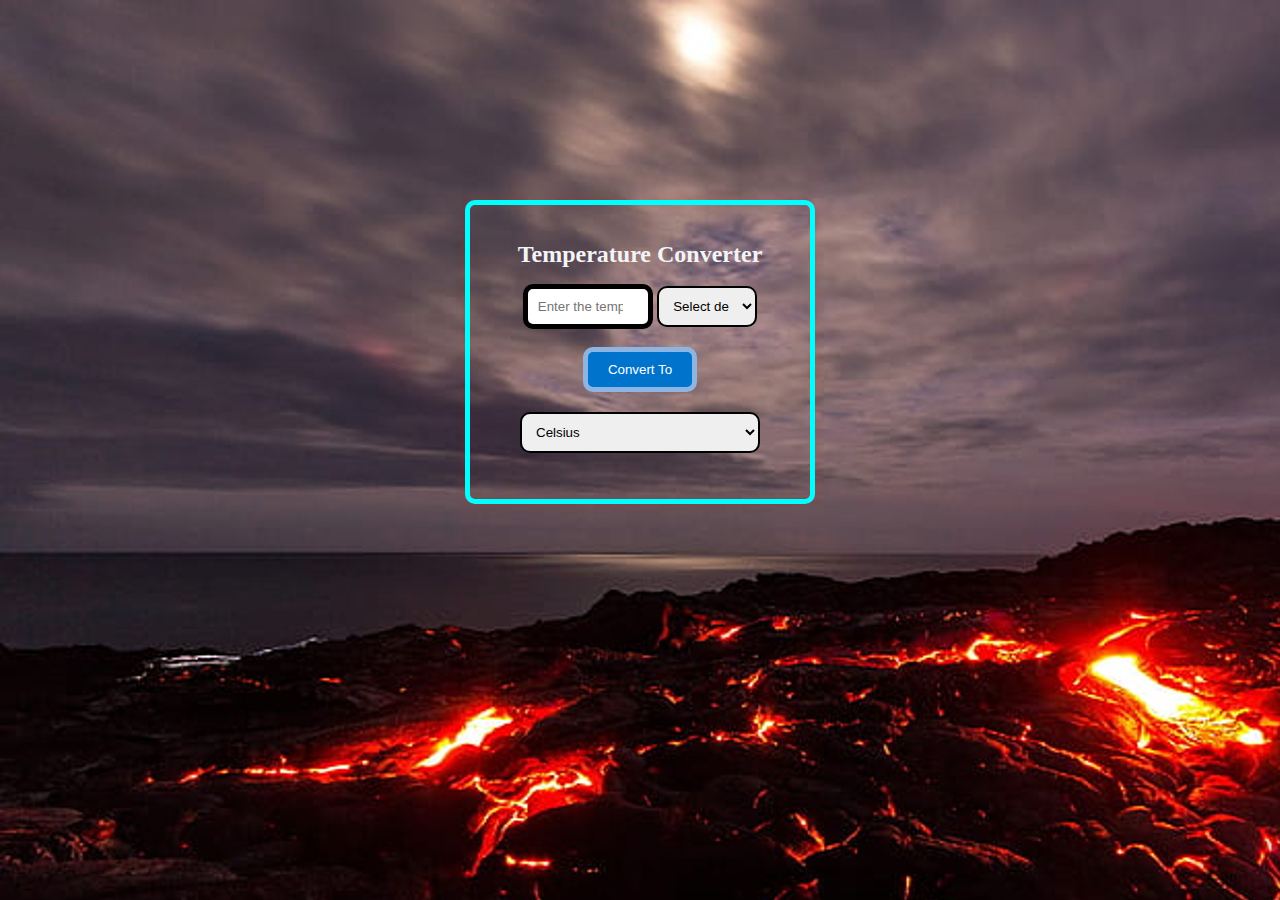
<file: index.html>
<!DOCTYPE html>
<html lang="en">
<head>
    <meta charset="UTF-8">
    <meta name="viewport" content="width=device-width, initial-scale=1.0">
    <title>venky Temperture Converter</title>
    <link rel="stylesheet"  type="text/css"  href ="style.css">
    <script defer src="script.js"></script>
</head>
<body>
    <div id="container">
        <h1>Temperature Converter</h1>
        <div>
            <input type="number" placeholder="Enter the temperature"  id="temperature">
            <select id="unit">
                <option value="k">Select desired Temperature unit</option>
                <option value="celsius">Celsius</option>
                <option value="fahrenheit">Fahrenheit</option>
                <option value="kelvin">Kelvin</option>
                <option value="reaumur">Réaumur</option>
            </select>

        </div>
        <div>
            <button onclick="convertTemperature()">Convert To</button>
            <select id="convertToUnit">
                <option value="celsius">Celsius</option>
                <option value="fahrenheit">Fahrenheit</option>
                <option value="kelvin">Kelvin</option>
                <option value="reaumur">Réaumur</option>
            </select>
        </div>
        <p id="result"></p>
    </div>
</body>
</html>
</file>
<file: style.css>
body {
    font-family: Arial, sans-serif;
    background-color: #f0f0f0;
    text-align: center;
    background-image: url("asset/backgroundimagecodealphatemperature2.jpg");
    height: 650px;

}

#container {
    background-color:none;
    width: 300px;
    margin: 0 auto;
    padding: 20px;
    border: 5px solid cyan;
    border-radius: 10px;
    box-shadow: 0 0 10px rgba(211, 28, 28, 0.2);
    margin-top: 200px;
}

h1 {
    font-size: 24px;
    font-family:" Helvetica Nueue";
    color:rgb(244, 244, 248);
    z-index: 1;

}

input[type="number"] {
    width: 100px;
    padding: 10px;
    margin-bottom: 10px;
    border: 5px solid black;
    border-radius: 10px;

}

#convertToUnit{
    width: 240px;
    padding: 10px;
    margin-bottom: 10px;
    margin-top: 20px;
    border: 2px solid black;
    border-radius: 10px;
}

button {
    background-color: #0074cc;
    color: #fff;
    padding: 10px 20px;
    border: none;
    cursor: pointer;
    border: 5px solid rgb(142, 181, 225);
    border-radius: 10px;
}
#unit{
    width: 100px;
    padding: 10px;
    margin-bottom: 20px;
    border: 2px solid black;
    border-radius: 10px;

}
#result{
    color: white
}
</file>
